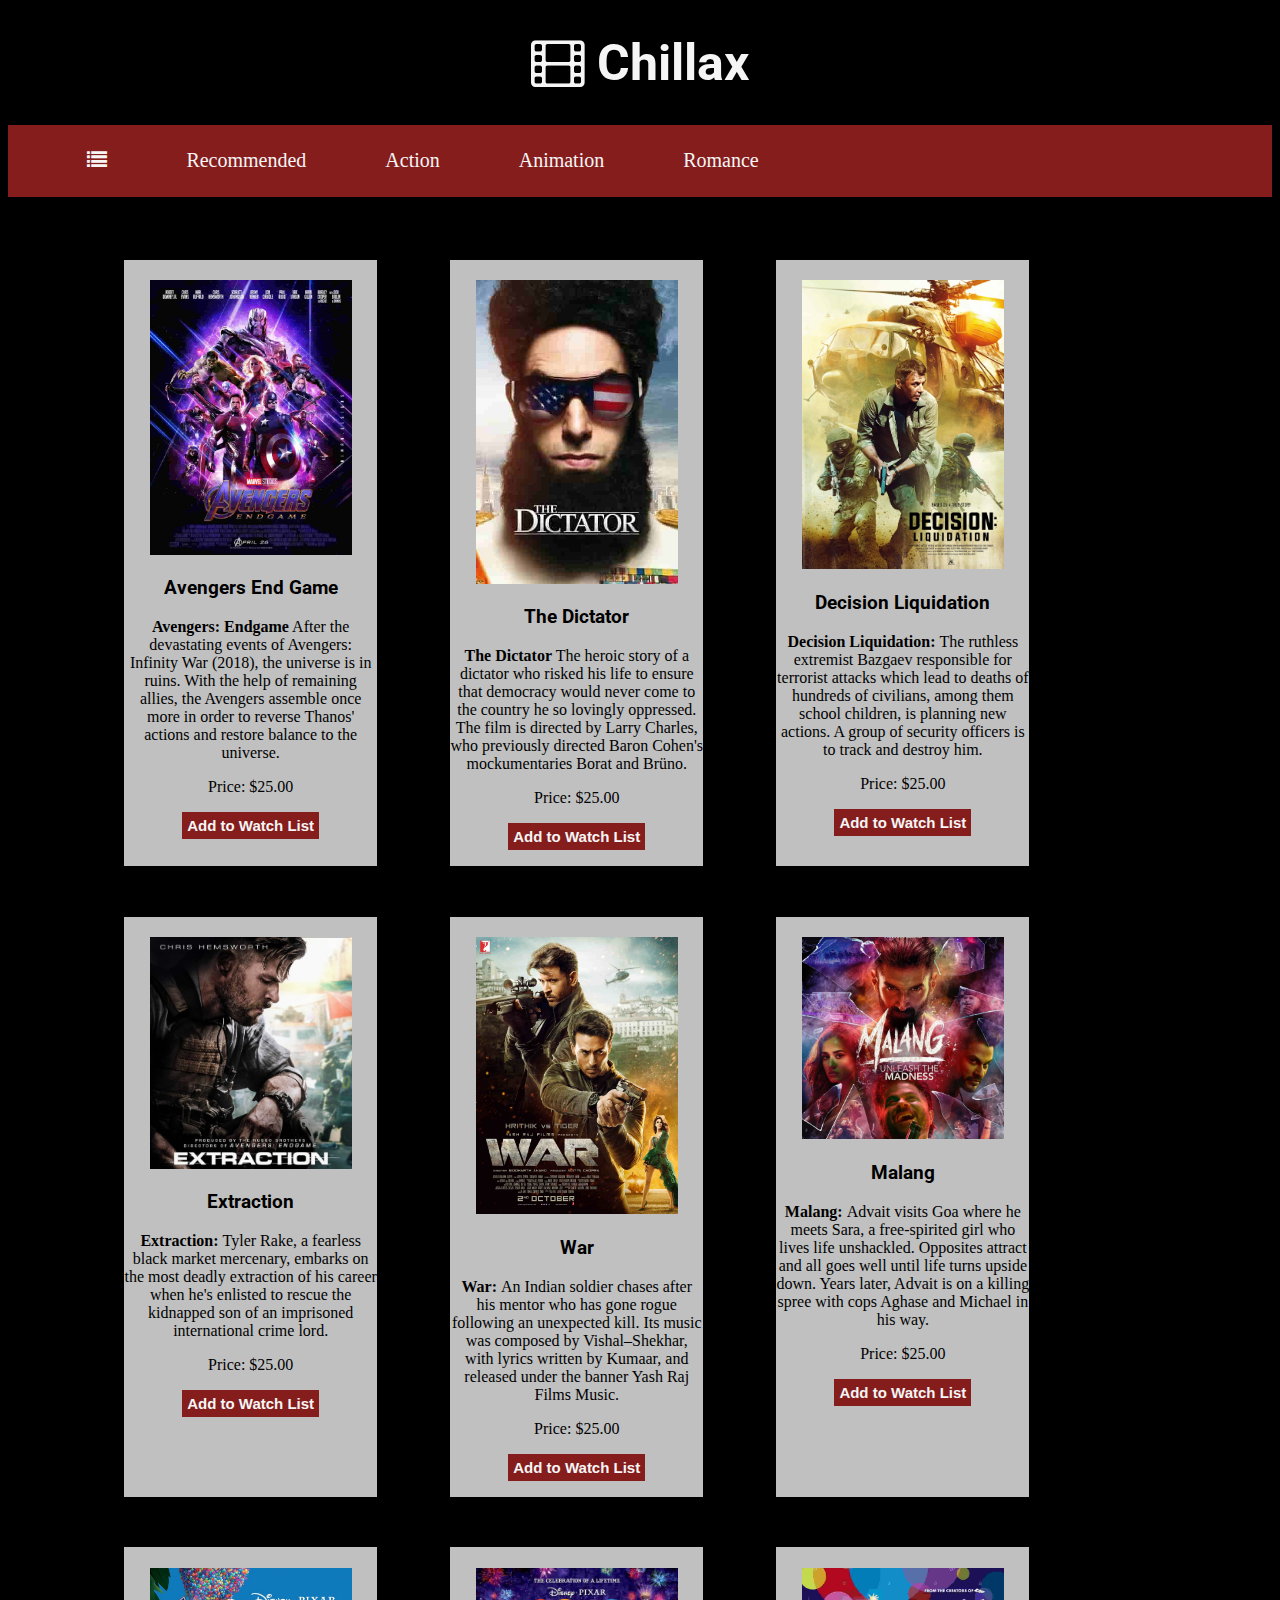
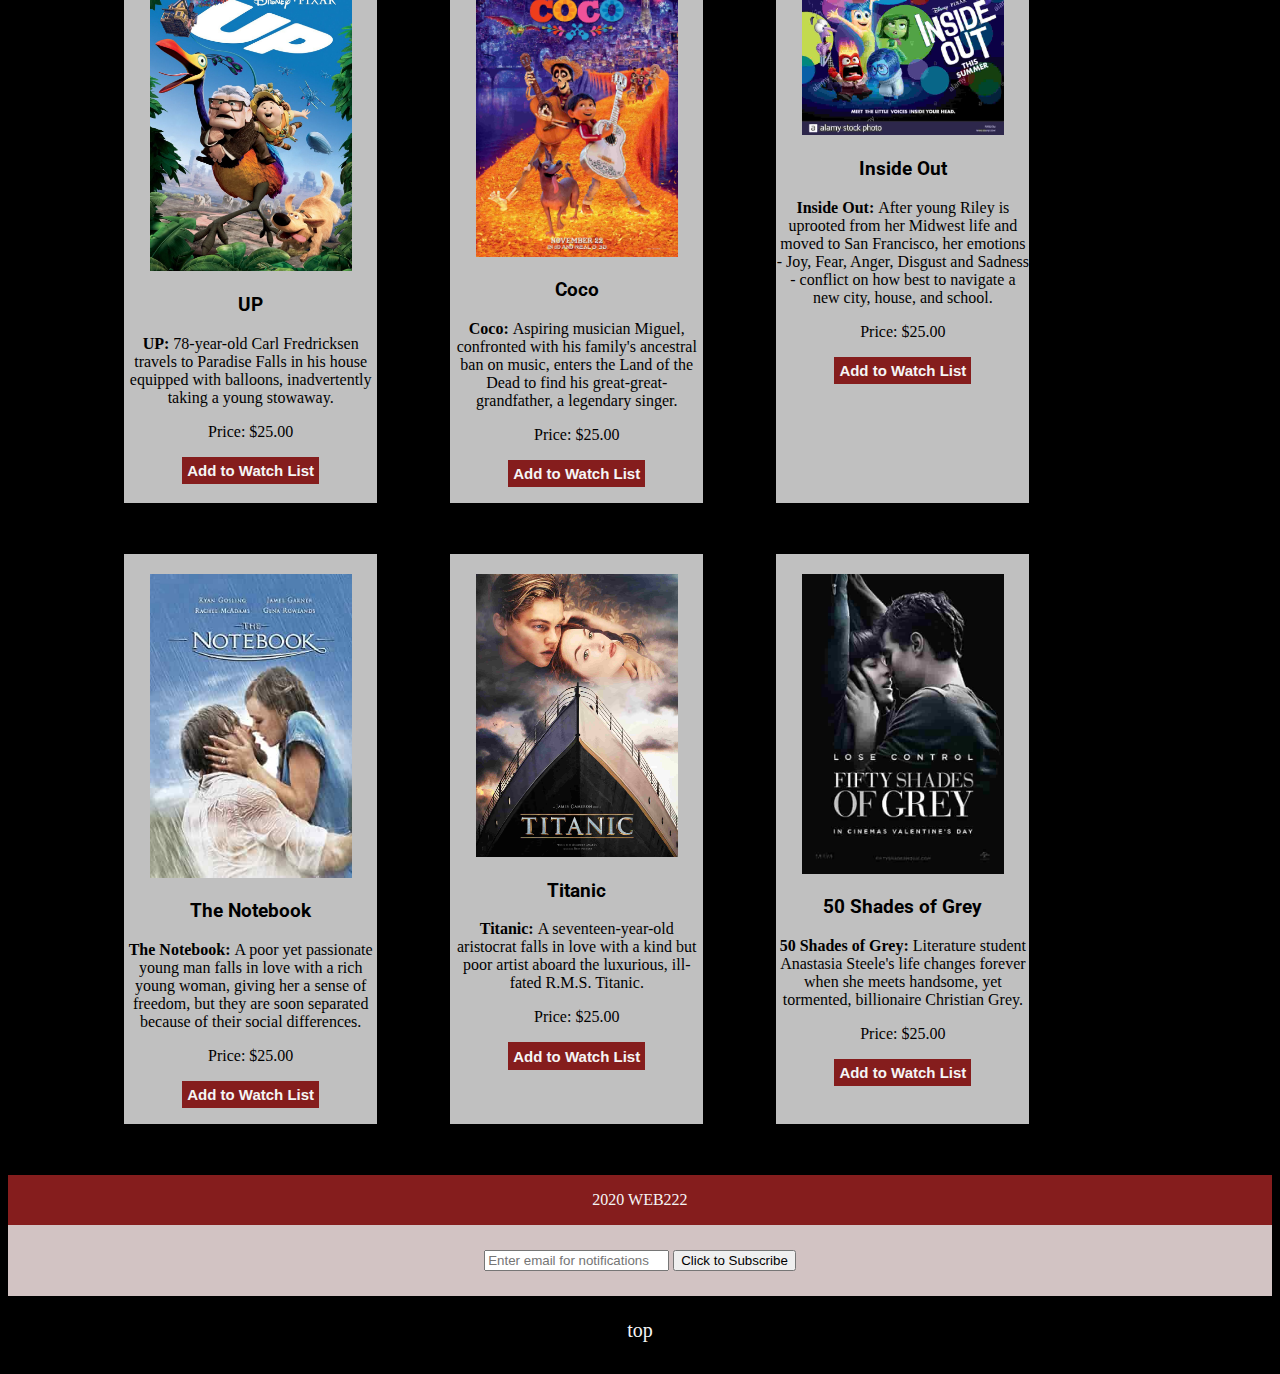
<file: index.html>
<!DOCTYPE html>
<html>
  <head>
    <meta charset="utf-8" />
    <meta name="viewport" content="width=device-width, initial-scale=1.0" />
    <link rel="stylesheet" href="style.css" />
    <link
      rel="stylesheet"
      href="https://cdnjs.cloudflare.com/ajax/libs/font-awesome/4.7.0/css/font-awesome.min.css"
    />
    <script src="script.js"></script>
    <script>
      function openNav() {
        document.getElementById('sideMenu').style.width = '250px';
      }
    
      function closeNav() {
        document.getElementById('sideMenu').style.width = '0';
      }
    </Script>
    <title>WEB222 Store</title>
  </head>
  <body>
    <!--
      Part 1: Main Store Page

      Requirements:

      1. Header across the top must include your store's name, a logo,
      and use a different background colour, web font, etc.  You must also include
      a link to your contact.html page.  Your header should include info about
      what the store is, what it sells, etc.  Use some images to try and draw
      the user in.  NOTE: place all your site's images in the `src/images/` directory.


      2. Below the header, a multi-column layout of items you can purchase in the
      store.  You must have at least 10 items in your store, and at least 2
      categories of items. For example, if you are selling clothing, you might
      have categories for Men, Women, and Children, and each category would have
      its own set of items.  Each item should include:
      
        - a picture
        - the item's name/title
        - a more complete description of the item
        - a category (i.e., each item must belong to a category)
        - a price.
      
      Each item should be its own "card" (i.e., some kind of box around each item
      separating one from the next, with suitable whitespace between).

      3. A sidebar (left or right, depending on your design) of the item layout
      section, showing the different categories of items in your store.  If a
      user clicks on one of the categories, use CSS and JavaScript to hide all
      other items in the store (i.e., only show items for the chosen category).
      Make sure you include a way to return to seeing all categories, and make it
      obvious to the user that they are only seeing a partial list of items when
      you filter by category (i.e., use CSS and HTML to change things somehow).

      4. Below the items, a footer with the name of the store, any relevant links you
      need to give users, as well as a small HTML form for entering an Email
      address and clicking a "Subscribe" button to subscribe to the store's
      newsletter. Use https://formspree.io/ to automatically submit the form to
      your email address (i.e., when a user fills out their email address and
      clicks submit, *you* should get that information sent to your email
      address via formspree.io).  Make sure you setup your account on
      https://formspree.io/.

      5. Use two different Web Fonts for your store.  The titles should be different
      from any regular text.  Use a free font service like https://fonts.google.com/
      or any other that you choose.  You can also experiment with different font
      sizes and colours to draw attention toward or away from various parts of
      your design.

      6. Pick a colour theme using a tool like https://colorhunt.co/ with at least
      3 colours (primary, secondary, accent), and use them throughout your site
      for backgrounds, borders, fonts. Your store page needs to look attractive
      and marks will be given for good a good looking site.  No one will buy from
      a store that looks like its owners aren't professional or don't care about
      details.  Also make sure that the colour contrast in your site is suitable
      for everyone to read.

      7. Use modern CSS to help you achieve your layout.  For example, Flexbox
      and CSS Grid can help you create professional looking layouts.  Here
      are some guides to get you started:

       - https://developer.mozilla.org/en-US/docs/Web/CSS/CSS_Flexible_Box_Layout/Basic_Concepts_of_Flexbox
       - https://developer.mozilla.org/en-US/docs/Web/CSS/CSS_Grid_Layout/Basic_Concepts_of_Grid_Layout
       
      You are also welcome to use existing CSS libraries to help you with your layout,
      but you must also include your own styles (i.e., you can't use a library
      for everything in your design).

      8. Make sure you don't use copyrighted materials from other sites.  If you use
      icons, fonts, images, etc., make sure you are legally permitted to reuse them,
      and include references to indicate where you got them. Some resources to consider:

        - https://unsplash.com/ for images
        - https://fontawesome.com/ for icons
        - https://gallery.manypixels.co/ or https://undraw.co/illustrations for illustrations (SVG)

      9. Make sure you reduce the download size of images you include in your
      store.  Users don't want to download 10s or 100s of megabytes of data, especially
      on mobile.  You can use an online tool like https://squoosh.app/ to help you
      reduce images.  You will lose marks if your images aren't optimized for the web.
       

      10. Make sure you have no JavaScript or other errors in your Dev Tools Console.
      Run your site, and test all aspects of it with the Console open, and fix
      any issues you encounter.

      11. Make sure your forms all work as they should, testing them yourself,
      and also have someone else test it for you.  The easiest way to find bugs
      in software is to let someone who didn't build it try to use it!
      
    -->
    <header>
      <div id="logo">
        <h1><i class="fa fa-film" aria-hidden="true"></i> Chillax</h1>
      </div>
    </header>

    <div id="sideMenu" class="sideMenu">
      <a href="javascript:void(0)" class="closebtn" onclick="closeNav()">&times;</a>
      <a id="menu_home" href="index.html"><i class="fa fa-home"></i> Home </a>
      <a href="contact.html"><i class="fa fa-phone"></i> Contact </a>
    </div>

    <div class="options">
      <ul>
        <li>
          <a href="#" onclick="openNav()"><i class="fa fa-list"></i></a>
        </li>
        <li id="menu_recommended"><a href="#menu_recommended">Recommended</a></li>
        <li id="menu_action"><a href="#menu_action">Action</a></li>
        <li id="menu_animation"><a href="#menu_animation">Animation</a></li>
        <li id="menu_romance"><a href="#menu_romance">Romance</a></li>
      </ul>
    </div>
    <div class="category_list">
      <div class="movie recommended">
        <img src="img/pic1.png" alt="pic1" />
        <h3>Avengers End Game</h3>
        <p>
          <b>Avengers: Endgame</b> After the devastating events of Avengers: Infinity War (2018),
          the universe is in ruins. With the help of remaining allies, the Avengers assemble once
          more in order to reverse Thanos' actions and restore balance to the universe.
        </p>
        <p class="price">Price: $25.00</p>
        <p><button>Add to Watch List</button></p>
      </div>
      <div class="movie recommended">
        <img src="img/pic2.png" alt="pic2" />
        <h3>The Dictator</h3>
        <p>
          <b>The Dictator</b> The heroic story of a dictator who risked his life to ensure that
          democracy would never come to the country he so lovingly oppressed. The film is directed
          by Larry Charles, who previously directed Baron Cohen's mockumentaries Borat and Brüno.
        </p>
        <p class="price">Price: $25.00</p>
        <p><button>Add to Watch List</button></p>
      </div>
      <div class="movie recommended">
        <img src="img/pic3.png" alt="pic3" />
        <h3>Decision Liquidation</h3>
        <p>
          <b>Decision Liquidation: </b>The ruthless extremist Bazgaev responsible for terrorist
          attacks which lead to deaths of hundreds of civilians, among them school children, is
          planning new actions. A group of security officers is to track and destroy him.
        </p>
        <p class="price">Price: $25.00</p>
        <p><button>Add to Watch List</button></p>
      </div>
      <div class="movie action">
        <img src="img/pic4.png" alt="pic4" />
        <h3>Extraction</h3>
        <p>
          <b>Extraction: </b>Tyler Rake, a fearless black market mercenary, embarks on the most
          deadly extraction of his career when he's enlisted to rescue the kidnapped son of an
          imprisoned international crime lord.
        </p>
        <p class="price">Price: $25.00</p>
        <p><button>Add to Watch List</button></p>
      </div>
      <div class="movie action">
        <img src="img/pic5.png" alt="pic5" />
        <h3>War</h3>
        <p>
          <b>War: </b>An Indian soldier chases after his mentor who has gone rogue following an
          unexpected kill. Its music was composed by Vishal–Shekhar, with lyrics written by Kumaar,
          and released under the banner Yash Raj Films Music.
        </p>
        <p class="price">Price: $25.00</p>
        <p><button>Add to Watch List</button></p>
      </div>
      <div class="movie action">
        <img src="img/pic6.png" alt="pic6" />
        <h3>Malang</h3>
        <p>
          <b>Malang: </b>Advait visits Goa where he meets Sara, a free-spirited girl who lives life
          unshackled. Opposites attract and all goes well until life turns upside down. Years later,
          Advait is on a killing spree with cops Aghase and Michael in his way.
        </p>
        <p class="price">Price: $25.00</p>
        <p><button>Add to Watch List</button></p>
      </div>
      <div class="movie animation">
        <img src="img/pic7.png" alt="pic7" />
        <h3>UP</h3>
        <p>
          <b>UP: </b>78-year-old Carl Fredricksen travels to Paradise Falls in his house equipped
          with balloons, inadvertently taking a young stowaway.
        </p>
        <p class="price">Price: $25.00</p>
        <p><button>Add to Watch List</button></p>
      </div>
      <div class="movie animation">
        <img src="img/pic8.png" alt="pic8" />
        <h3>Coco</h3>
        <p>
          <b>Coco: </b>Aspiring musician Miguel, confronted with his family's ancestral ban on
          music, enters the Land of the Dead to find his great-great-grandfather, a legendary
          singer.
        </p>
        <p class="price">Price: $25.00</p>
        <p><button>Add to Watch List</button></p>
      </div>
      <div class="movie animation">
        <img src="img/pic9.png" alt="pic9" />
        <h3>Inside Out</h3>
        <p>
          <b>Inside Out: </b>After young Riley is uprooted from her Midwest life and moved to San
          Francisco, her emotions - Joy, Fear, Anger, Disgust and Sadness - conflict on how best to
          navigate a new city, house, and school.
        </p>
        <p class="price">Price: $25.00</p>
        <p><button>Add to Watch List</button></p>
      </div>
      <div class="movie romance">
        <img src="img/pic10.png" alt="pic10" />
        <h3>The Notebook</h3>
        <p>
          <b>The Notebook: </b>A poor yet passionate young man falls in love with a rich young
          woman, giving her a sense of freedom, but they are soon separated because of their social
          differences.
        </p>
        <p class="price">Price: $25.00</p>
        <p><button>Add to Watch List</button></p>
      </div>
      <div class="movie romance">
        <img src="img/pic11.png" alt="pic11" />
        <h3>Titanic</h3>
        <p>
          <b>Titanic: </b>A seventeen-year-old aristocrat falls in love with a kind but poor artist
          aboard the luxurious, ill-fated R.M.S. Titanic.
        </p>
        <p class="price">Price: $25.00</p>
        <p><button>Add to Watch List</button></p>
      </div>
      <div class="movie romance">
        <img src="img/pic12.png" alt="pic12" />
        <h3>50 Shades of Grey</h3>
        <p>
          <b>50 Shades of Grey: </b>Literature student Anastasia Steele's life changes forever when
          she meets handsome, yet tormented, billionaire Christian Grey.
        </p>
        <p class="price">Price: $25.00</p>
        <p><button>Add to Watch List</button></p>
      </div>
    </div>
    <footer>
      <p>2020 WEB222</p>
      <form action="https://formspree.io/xaypkpve" method="POST">
        <input
          id="email-subscription"
          type="email"
          name="_replyto"
          placeholder="Enter email for notifications"
          maxlength="50"
          pattern="^.*@.+\.[a-zA-Z]{2,5}$"
          required
        />
        <input id="Subscribe" type="submit" name="subscribe-btn" value="Click to Subscribe" />
      </form>
    </footer>
    <div id="go-top-btn">
      <a href="#top">
        <div id="top-text">top</div>
      </a>
    </div>
  </body>
</html>
</file>
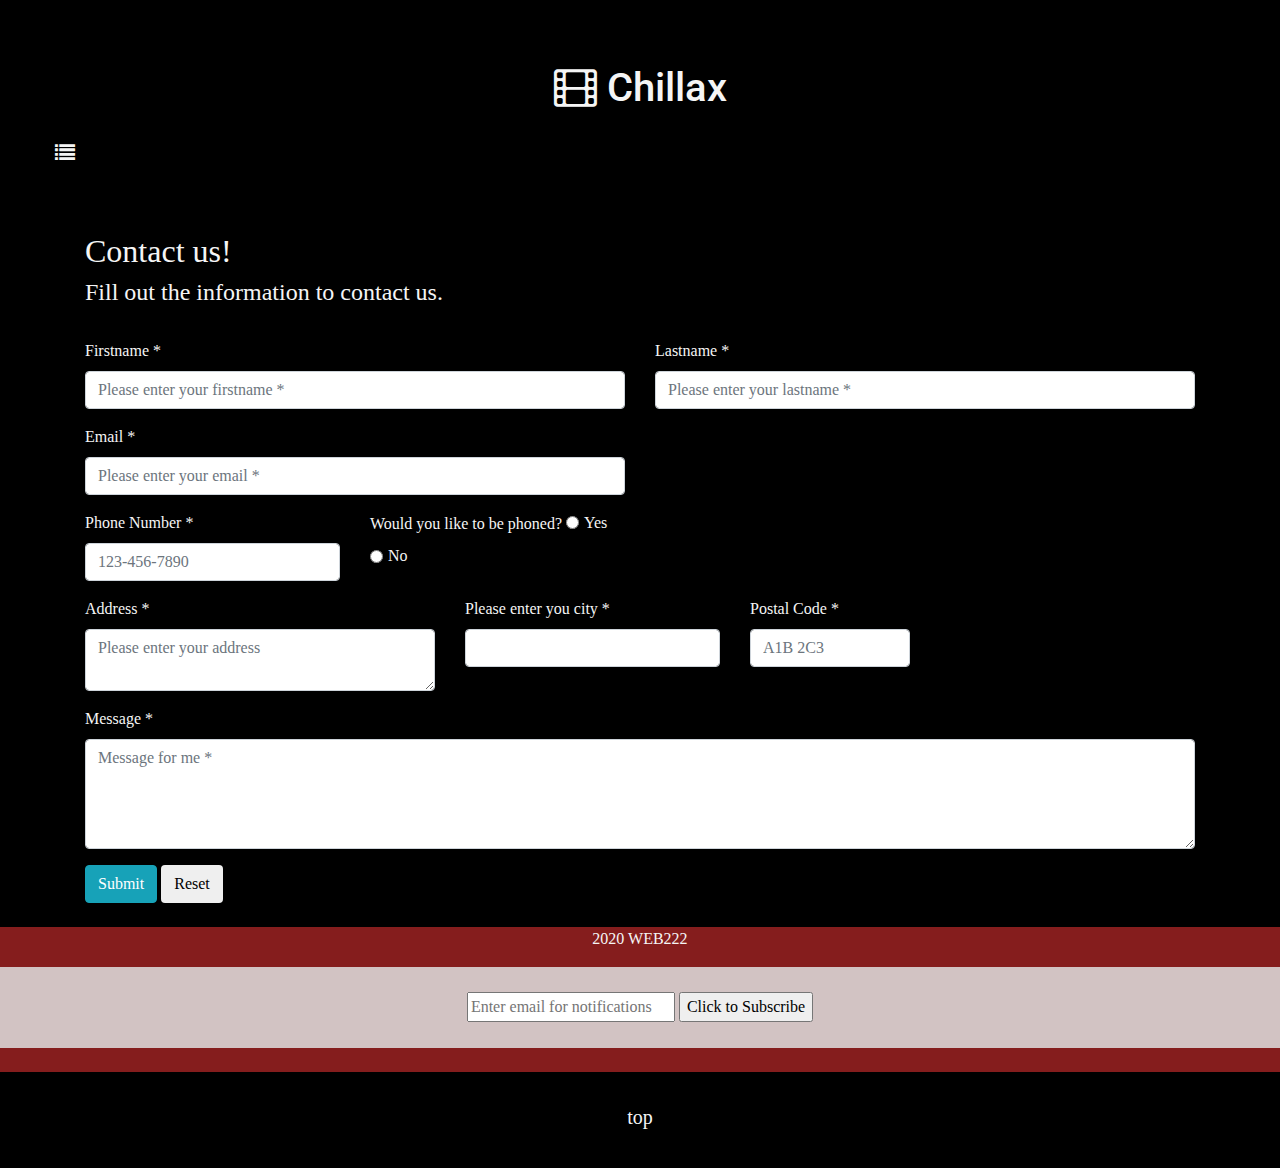
<file: contact.html>
<!DOCTYPE html>
<html>
  <head>
    <meta charset="utf-8" />
    <meta name="viewport" content="width=device-width, initial-scale=1.0" />
    <link
      rel="stylesheet"
      href="https://stackpath.bootstrapcdn.com/bootstrap/4.1.3/css/bootstrap.min.css"
     
    />
    <link
      rel="stylesheet"
      href="https://cdnjs.cloudflare.com/ajax/libs/font-awesome/4.7.0/css/font-awesome.min.css"
    />
    <link rel="stylesheet" href="style.css" />
    <script>
      function openNav() {
        document.getElementById('sideMenu').style.width = '250px';
      }
    
      function closeNav() {
        document.getElementById('sideMenu').style.width = '0';
      }
    </script>

    <title>WEB222 Store - Contact</title>
  </head>
  <body>
    <header>
      <div id="logo-contact">
        <h1><i class="fa fa-film" aria-hidden="true"></i> Chillax</h1>
      </div>
    </header>

    <div id="sideMenu" class="sideMenu">
      <a href="javascript:void(0)" class="closebtn" onclick="closeNav()">&times;</a>
      <a href="index.html"><i class="fa fa-home"></i> Home </a>
      <a href="contact.html"><i class="fa fa-phone"></i> Contact </a>
    </div>

    <div class="options-contact">
      <ul>
        <li>
          <a href="#" onclick="openNav()"><i class="fa fa-list"></i></a>
        </li>
      </ul>
    </div>

    <div class="container">
      <h2>Contact us!</h2>
      <h4>Fill out the information to contact us.</h4>
      <br />

      <form id="contact-form" action="https://httpbin.org/post" method="POST">
        <div class="messages"></div>

        <div class="controls">
          <div class="row">
            <div class="col-md-6">
              <div class="form-group">
                <label>Firstname *</label>
                <input
                  class="form-control"
                  placeholder="Please enter your firstname *"
                  required="required"
                  data-error="Firstname is required."
                  id="firstName"
                  type="text"
                  name="firstName"
                />
                <div class="help-block with-errors"></div>
              </div>
            </div>
            <div class="col-md-6">
              <div class="form-group">
                <label>Lastname *</label>
                <input
                  id="lastName"
                  type="text"
                  name="lastName"
                  class="form-control"
                  placeholder="Please enter your lastname *"
                  required="required"
                  data-error="Lastname is required."
                />
                <div class="help-block with-errors"></div>
              </div>
            </div>
          </div>
          <div class="row">
            <div class="col-md-6">
              <div class="form-group">
                <label>Email *</label>
                <input
                  id="email"
                  type="email"
                  name="email"
                  class="form-control"
                  placeholder="Please enter your email *"
                  required="required"
                  data-error="Valid email is required."
                />
                <div class="help-block with-errors"></div>
              </div>
            </div>
          </div>

          <div class="row">
            <div class="col-md-3">
              <div class="form-group">
                <label>Phone Number *</label>
                <input
                  id="phoneNumber"
                  type="tel"
                  name="phoneNumber"
                  class="form-control"
                  placeholder="123-456-7890"
                  pattern="^[0-9][0-9][0-9]*[0-9][0-9][0-9]*[0-9][0-9][0-9][0-9]$"
                  required="required"
                  data-error="Valid phone number is required."
                />
                <div class="help-block with-errors"></div>
              </div>
            </div>

            <div class="col-md-3">
              <div class="form-group">
                <label>Would you like to be phoned?</label>
                <div class="form-check form-check-inline">
                  <input class="form-check-input" type="radio" name="callPhone" value="Yes" />
                  <label class="form-check-label">Yes</label>
                </div>
                <div class="form-check form-check-inline">
                  <input class="form-check-input" type="radio" name="callPhone" value="No" />
                  <label class="form-check-label">No</label>
                </div>
              </div>
            </div>
          </div>
          <div class="row">
            <div class="col-md-4">
              <div class="form-group">
                <label>Address *</label>
                <textarea
                  id="form_message"
                  name="address"
                  class="form-control"
                  placeholder="Please enter your address"
                  required="required"
                  data-error="Address is required"
                ></textarea>
                <div class="help-block with-errors"></div>
              </div>
            </div>

            <div class="col-md-3">
              <div class="form-group">
                <label>Please enter you city *</label>
                <input
                  id="city"
                  class="form-control"
                  required="required"
                  type="text"
                  list="majorCities"
                  name="city"
                  autocomplete="on"
                  data-error="Please enter your city."
                />
                <datalist id="majorCities">
                  <option label="Calgary" value="Calgary"></option>
                  <option label="Charlottetown" value="Charlottetown"></option>
                  <option label="Edmonton" value="Edmonton"></option>
                  <option label="Fredericton" value="Fredericton"></option>
                  <option label="Halifax" value="Halifax"></option>
                  <option label="Iqualuit" value="Iqualuit"></option>
                  <option label="Montreal" value="Montreal"></option>
                  <option label="Ottawa" value="Ottawa"></option>
                  <option label="Quebec City" value="Quebec City"></option>
                  <option label="St. John's" value="St. John's"></option>
                  <option label="Toronto" value="Toronto"></option>
                  <option label="Vancouver" value="Vancouver"></option>
                  <option label="Victoria" value="Victoria"></option>
                  <option label="Whitehorse" value="Whitehorse"></option>
                  <option label="Winnipeg" value="Winnipeg"></option>
                  <option label="Yellowknife" value="Yellowknife"></option>
                </datalist>
                <div class="help-block with-errors"></div>
              </div>
            </div>

            <div class="col-md-2">
              <div class="form-group">
                <label>Postal Code *</label>
                <input
                  id="postalCode"
                  type="text"
                  name="postalCode"
                  class="form-control"
                  placeholder="A1B 2C3"
                  pattern="^[A-Za-z][0-9][A-Za-z] [0-9][A-Za-z][0-9]$"
                  required="required"
                  data-error="Valid postal code is required."
                />
                <div class="help-block with-errors"></div>
              </div>
            </div>
          </div>

          <div class="row">
            <div class="col-md-12">
              <div class="form-group">
                <label>Message *</label>
                <textarea
                  id="message"
                  name="message"
                  class="form-control"
                  placeholder="Message for me *"
                  rows="4"
                  required="required"
                  data-error="Please, leave us a message."
                ></textarea>
                <div class="help-block with-errors"></div>
              </div>
            </div>
            <div class="col-md-12">
              <button type="submit" class="btn btn-info btn-send" value="Send message">
                Submit
              </button>
              <button class="btn btn-send" type="reset">Reset</button>
              <input type="hidden" name="Name" id="Name" value="Shabnoor Sayed" />
              <input type="hidden" name="studentId" id="studentId" value="133649194" />
            </div>
          </div>
        </div>
      </form>
    </div>
    <br />

    <footer>
      <p>2020 WEB222</p>
      <form action="https://formspree.io/xaypkpve" method="POST">
        <input
          id="email-subscription"
          type="email"
          name="_replyto"
          placeholder="Enter email for notifications"
          maxlength="50"
          pattern="^.*@.+\.[a-zA-Z]{2,5}$"
          required
        />
        <input id="Subscribe" type="submit" name="subscribe-btn" value="Click to Subscribe" />
      </form>
      <br />
    </footer>
    <div id="go-top-btn">
      <a href="#top">
        <div id="top-text">top</div>
      </a>
    </div>
  </body>
</html>
</file>
<file: style.css>
/** Add any CSS you need to this file. */

@import url('https://fonts.googleapis.com/css2?family=Old+Standard+TT&family=Playfair+Display:ital@1&family=Roboto:wght@100;500;900&display=swap');
@import url('https://fonts.googleapis.com/css2?family=Playfair+Display:ital@1&family=Roboto:wght@100&display=swap');

body {
  font-family: 'Old Standard TT', serif;
  background-color: black;
  color: whitesmoke;
}
#logo {
  text-align: center;
  font-size: 25px;
  font-family: 'Roboto', sans-serif;
}

.menu ul {
  list-style-type: none;
  margin: 0;
  overflow: hidden;
}

.menu ul li {
  float: left;
  padding: 2%;
}

a {
  align-items: center;
  text-align: center;
  font-size: 20px;
  color: whitesmoke;
  padding: 10px 15px;
  text-decoration: none;
}

.options {
  background-color: rgb(133, 29, 29);
  position: relative;
  text-align: center;
  margin-bottom: 5%;
  margin-top: 2%;
}

.options ul {
  list-style-type: none;
  margin: 0;
  overflow: hidden;
}

.options ul li {
  float: left;
  padding: 2%;
}

.movie img {
  max-width: 80%;
  height: auto;
  padding-top: 8%;
}

.movie {
  text-align: center;
  color: black;
  background-color: #dddd;
  float: left;
  margin-left: 2%;
  margin-right: 2%;
  margin-bottom: 5%;
  width: 25%;
}

.movie button {
  border: none;
  outline: 0;
  padding: 2%;
  color: whitesmoke;
  background-color: rgb(133, 29, 29);
  text-align: center;
  cursor: pointer;
  font-size: 15px;
  font-weight: bold;
}

.movie button:hover {
  color: #dddd;
}

.category_list {
  float: left;
  display: flex;
  flex-wrap: wrap;
  justify-content: space-evenly;
  width: 80%;
  padding-left: 5%;
}

.sideMenu {
  height: 100%;
  width: 0;
  position: fixed;
  z-index: 1;
  top: 0;
  left: 0;
  background-color: #111;
  overflow-x: hidden;
  transition: 0.5s;
  padding-top: 60px;
}

.sideMenu a {
  text-decoration: none;
  display: block;
}

a:hover {
  color: #dddd;
}

.sideMenu .closebtn {
  position: absolute;
  top: 0;
  right: 25px;
  font-size: 36px;
  margin-left: 50px;
}

.price {
  font-family: 'Old Standard TT', serif;
}

h3 {
  font-family: 'Roboto', sans-serif;
}

footer {
  width: 100%;
  overflow-x: hidden;
  background-color: rgb(133, 29, 29);
  text-align: center;
  color: whitesmoke;
}

footer form {
  padding-bottom: 2%;
  padding-top: 2%;
  width: 100%;
  overflow-x: hidden;
  background-color: #dddd;
}

.options-contact {
  color: whitesmoke;
  position: relative;
  text-align: center;
  margin-bottom: 5%;
  margin-top: 2%;
}
.options-contact ul {
  list-style-type: none;
  margin: 0;
  overflow: hidden;
}

.options-contact ul li {
  float: left;
}
.container {
  color: whitesmoke;
}

#logo-contact {
  text-align: center;
  font-size: 30px;
  font-family: 'Roboto', sans-serif;
  padding-top: 5%;
}
</file>
